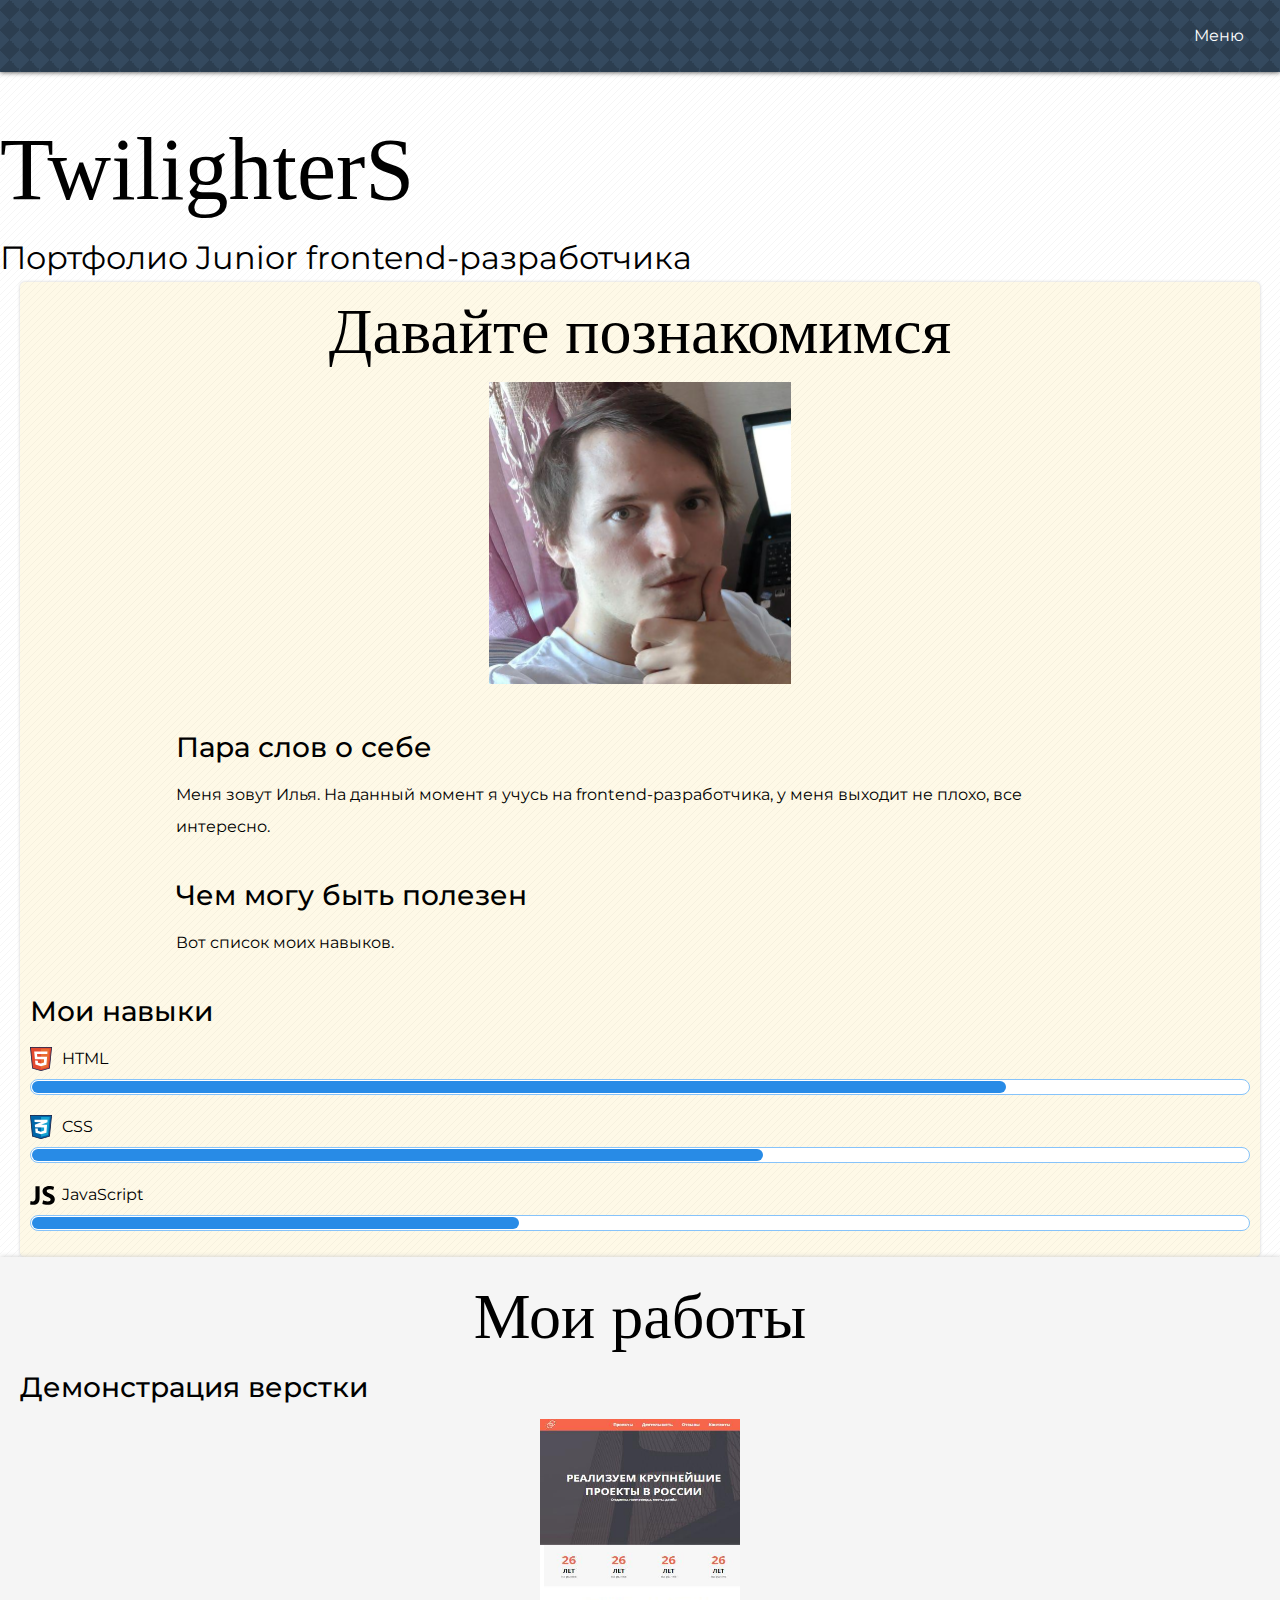
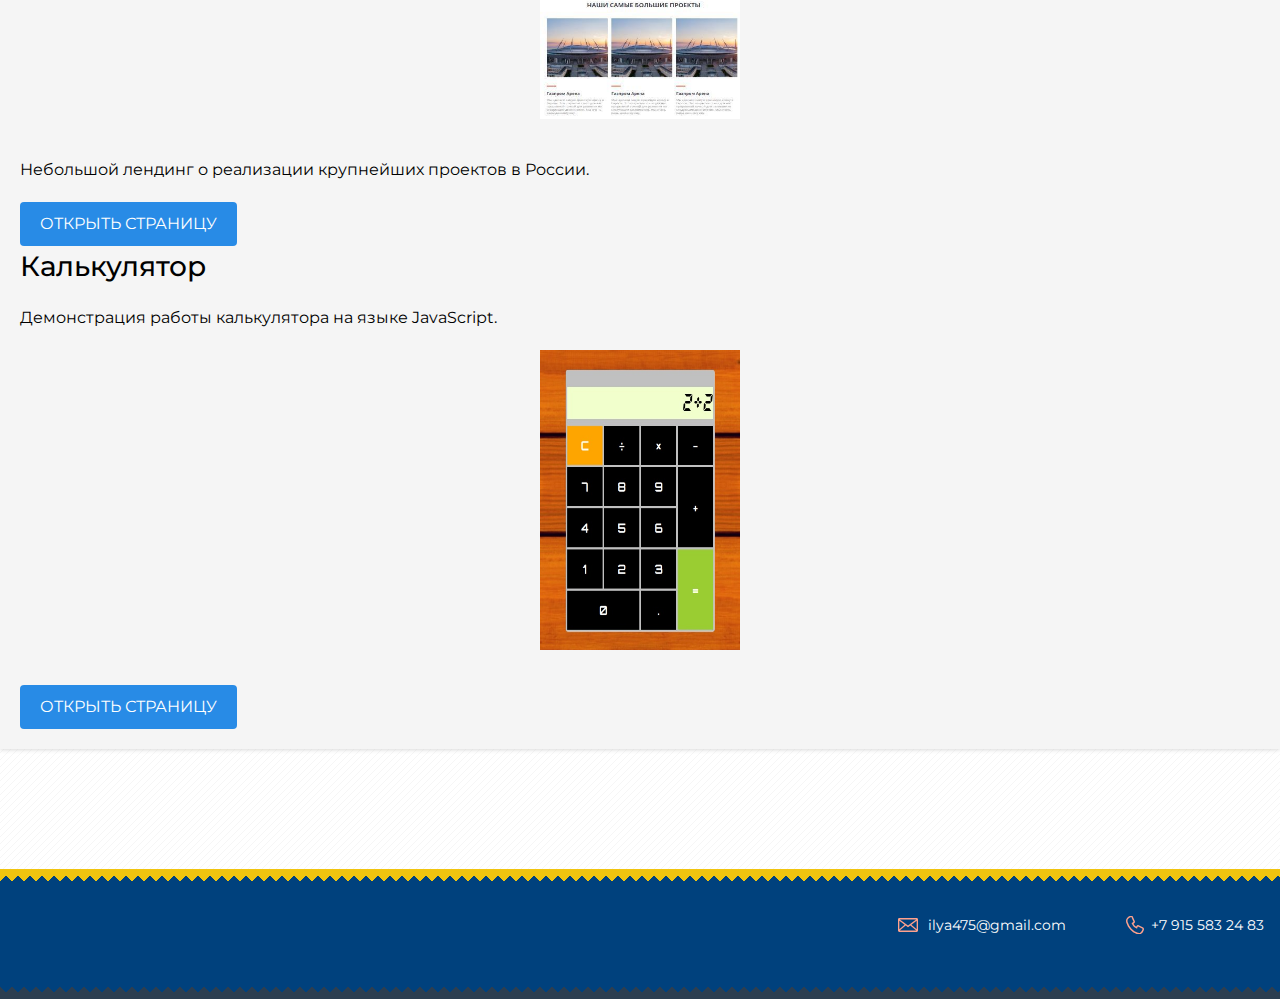
<file: index.html>
<!DOCTYPE html>
<html lang="ru">
  <head>
    <meta charset="UTF-8">
    <link href="https://fonts.googleapis.com/css?family=Montserrat:400,500,700|Old+Standard+TT&display=swap&subset=cyrillic" rel="stylesheet">
    <link rel="stylesheet" href="style.css">
    <title>Портфолио Junior frontend-разработчика</title>
  </head>

  <body>
    <header class="page-header">
      <div class="container">
        Меню
      </div>
    </header>

<main>
    <section class="hero-image">
      <h1 class="heading">TwilighterS</h1>
      <p>Портфолио Junior frontend-разработчика</p>
    </section>

    <section class="about-me">
      <div class="container">
        <h2 class="subheading">Давайте познакомимся</h2>
        <figure class="user-image">
          <img src="files/user.jpg" width="302" height="302" alt="Фотография frontend-разработчика">
        </figure>
        <div>
          <h3>Пара слов о себе</h3>
          <p>Меня зовут Илья. На данный момент я учусь на frontend-разработчика, у меня выходит не плохо, все интересно.</p>
        </div>
        <div>
          <h3>Чем могу быть полезен</h3>
          <p>Вот список моих навыков.</p>
        </div>
      </div>

      <div class="skills">
        <h3>Мои навыки</h3>
        <dl class="skills-list">
          <dt class="skill-html">HTML</dt>
          <dd class="level"><div style="width: 80%;">80%</div></dd>
          <dt class="skill-css">CSS</dt>
          <dd class="level"><div style="width: 60%;">60%</div></dd>
          <dt class="skill-js">JavaScript</dt>
          <dd class="level"><div style="width: 40%;">40%</div></dd>
        </dl>
      </div>
    </section>

    <section class="portfolio">
      <h2 class="subheading">Мои работы</h2>

      <h3>Демонстрация верстки</h3>
      <figure class="project-image">
        <img src="files/project1.jpg" width="200" height="300" alt="Пример верстки">
      </figure>
      <p>Небольшой лендинг о реализации крупнейших проектов в России.</p>
      <a class="button" href="source/project1/index.html">Открыть страницу</a>
      <h3>Калькулятор</h3>

      <p>Демонстрация работы калькулятора на языке JavaScript.</p>
      <figure class="project-image">
        <img src="files/project2.jpg" width="200" height="300" alt="Калькулятор">
      </figure>
      <a class="button" href="source/project2/index.html">Открыть страницу</a>
    </section>
</main>
    <footer class="page-footer">
      <div class="container">
        <a class="footer-email" href="mailto:ilya475@gmail.com">ilya475@gmail.com</a>
        <a class="footer-phone" href="tel:+79155832483">+7 915 583 24 83</a>
      </div>
    </footer>
  </body>
</html>
</file>
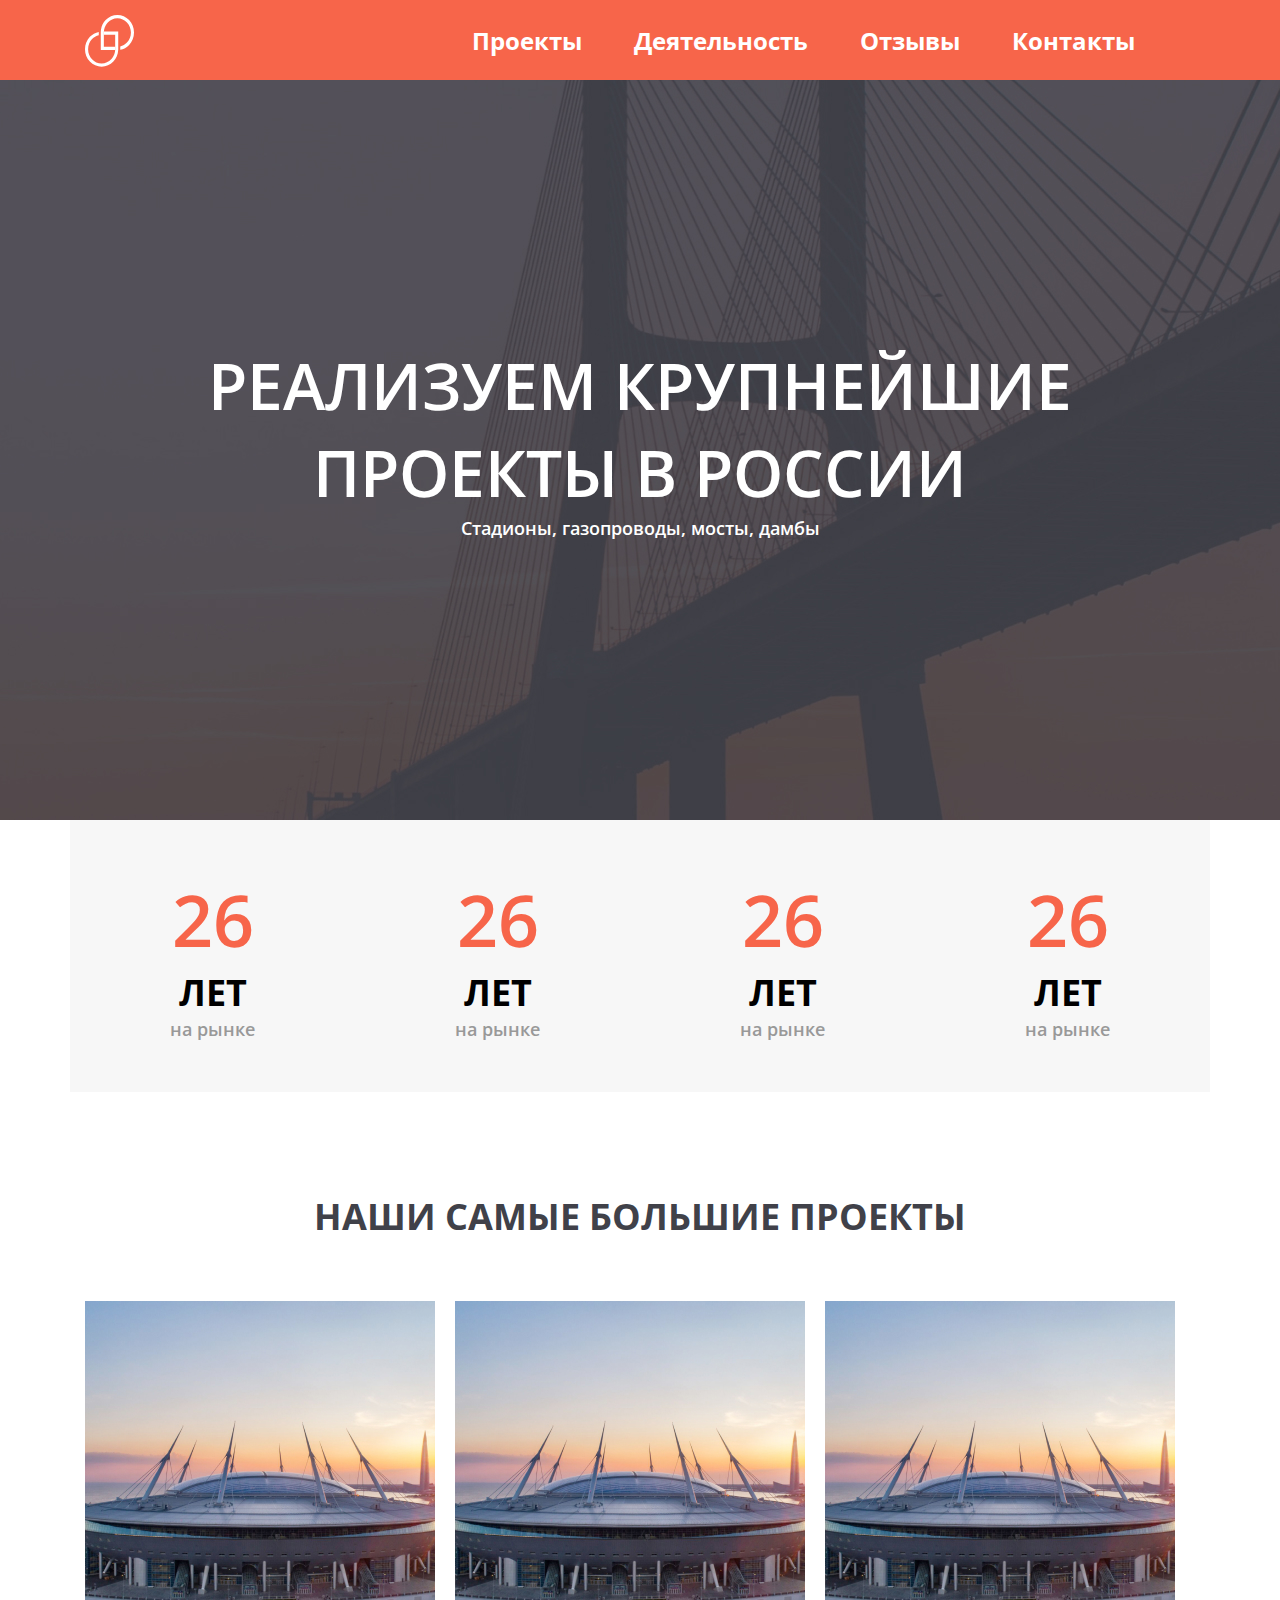
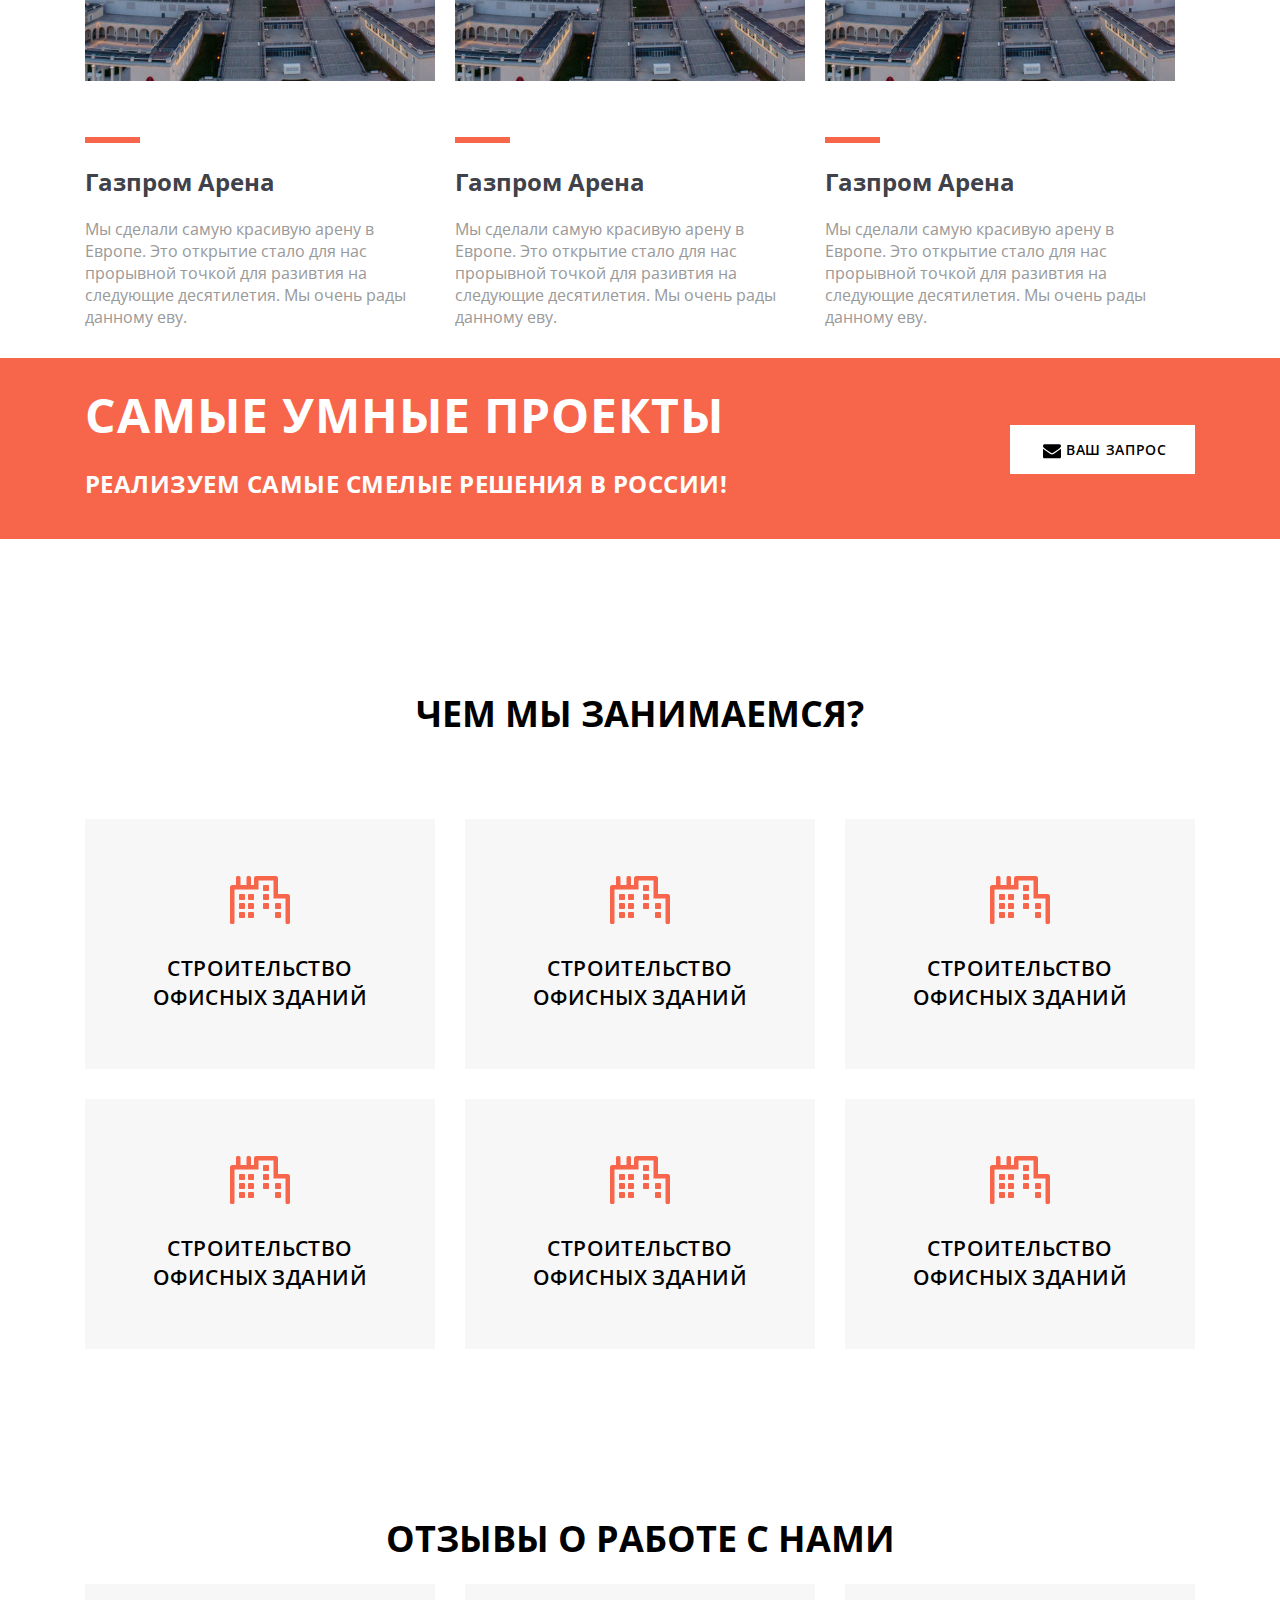
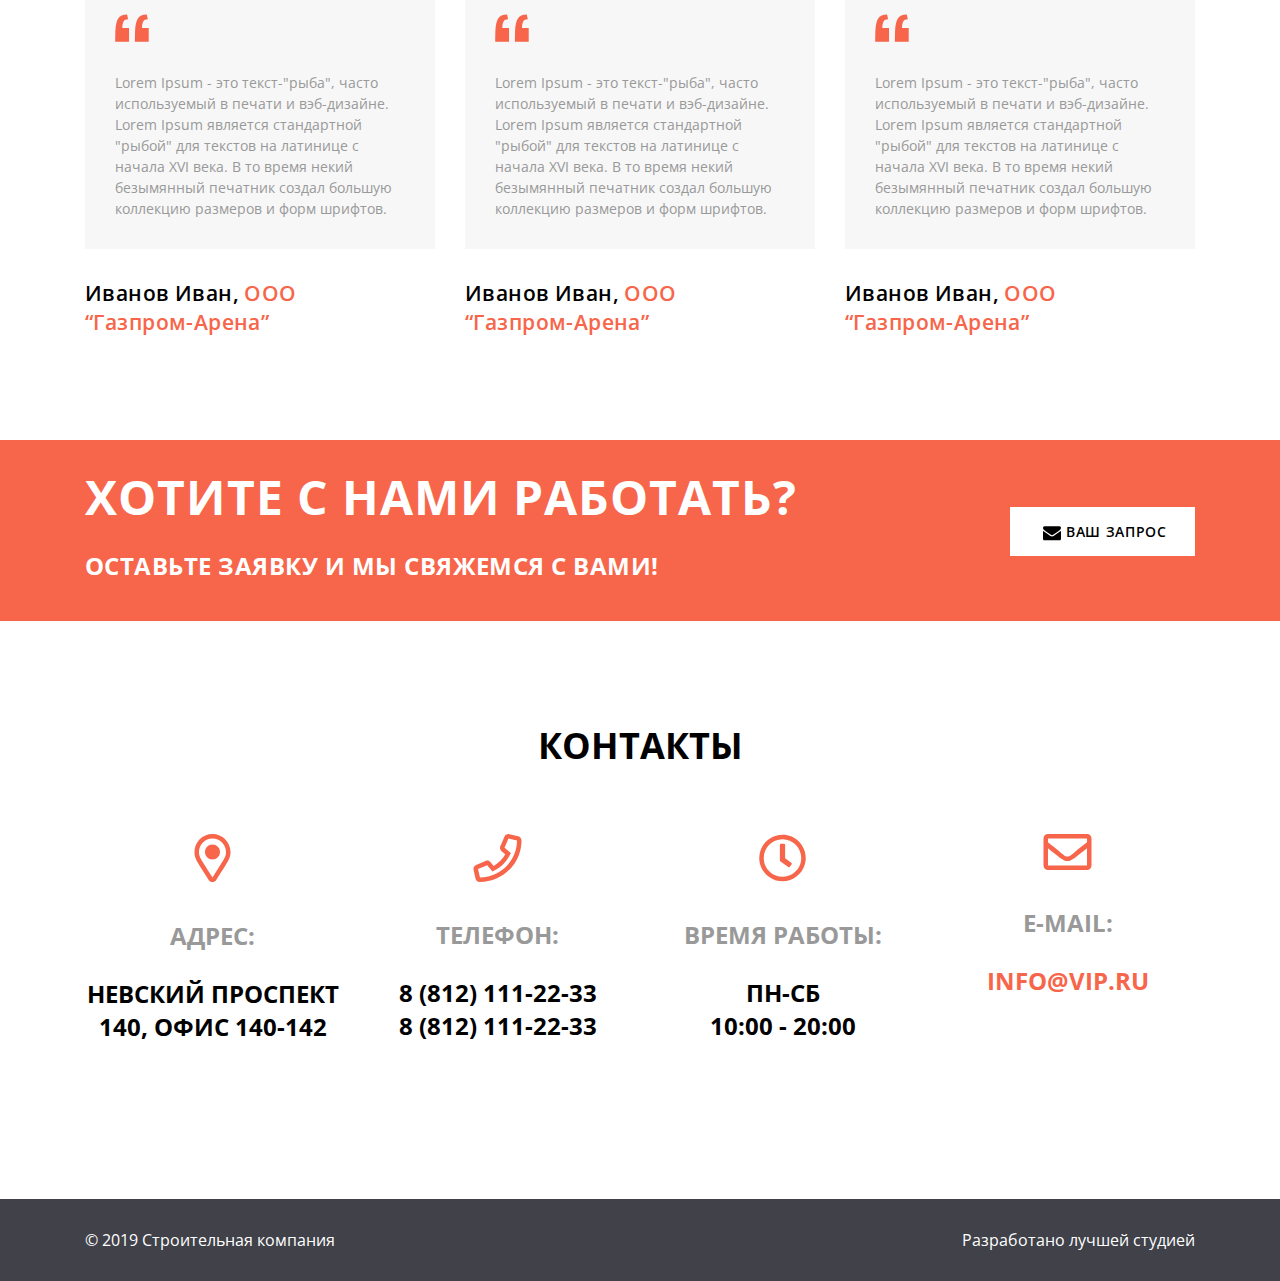
<file: source/project1/index.html>
<!DOCTYPE html>
<html lang="ru">
<head>
		<meta charset="utf-8">
	<meta name="viewport" content="width=device-width, initial-scale=1, shrink-to-fit=no">

    <link rel="stylesheet" href="css/bootstrap.min.css">
    <link rel="stylesheet" href="css/main.css">

    <title>Lesson 1.</title>
</head>
<body>
    
    <header>
        <div class="container">
            <div class="row">
                <div class="col-6">
                    <div class="logo">
                        <svg width="49" height="53" viewBox="0 0 49 53" fill="none" xmlns="http://www.w3.org/2000/svg">
                            <path d="M44.1368 6.07016C40.9823 2.761 36.8289 0.925659 32.3863 0.925659C27.9437 0.925659 23.7902 2.761 20.6357 6.07016C18.191 8.65632 16.5874 11.9377 16.0091 15.4693C15.9565 15.8308 15.904 16.1923 15.8777 16.5538C15.8514 16.9153 15.8251 17.2768 15.7988 17.6383C15.7725 17.9164 15.7725 18.2223 15.7725 18.5004V20.8919V21.9764V23.0609V36.1029H28.1014H29.1266H30.1518C30.1781 35.797 30.1781 35.519 30.1781 35.2131V32.8494H29.1529H18.8482V23.0331V20.8919V18.5282C18.8482 18.2223 18.8482 17.9442 18.8745 17.6383C18.9007 17.2768 18.927 16.9153 18.9796 16.5538C19.0322 16.1923 19.0848 15.8308 19.1636 15.4693C19.7157 12.7441 21.03 10.297 22.8176 8.37823C25.2623 5.79208 28.6534 4.17921 32.3863 4.17921C39.8519 4.17921 45.9244 10.6029 45.9244 18.5004C45.9244 22.4491 44.3997 26.0364 41.9549 28.6225C40.1411 30.5413 37.8278 31.9039 35.2516 32.4879V32.7938V35.1853C35.2516 35.4077 35.2516 35.6024 35.2516 35.8248C38.5901 35.2131 41.6921 33.5168 44.1368 30.9306C47.265 27.6215 49 23.2 49 18.5004C49 13.8008 47.265 9.37933 44.1368 6.07016Z" fill="white"/>
                            <path d="M18.8482 20.864H19.8734H20.8986H30.1781V30.6803V31.7648V32.8493V35.213C30.1781 35.5189 30.1781 35.797 30.1518 36.1029C30.1255 36.4644 30.0993 36.8259 30.0467 37.1874C29.9941 37.5489 29.9415 37.9104 29.8627 38.2719C29.3106 40.9971 27.9963 43.4442 26.2087 45.363C23.764 47.9492 20.3729 49.562 16.64 49.562C9.17436 49.562 3.10193 43.1383 3.10193 35.2408C3.10193 31.292 4.62661 27.7048 7.07135 25.1186C8.8852 23.1999 11.1985 21.8373 13.7747 21.2533V18.5559C13.7747 18.3334 13.7747 18.1388 13.7747 17.9163C10.4362 18.5281 7.33423 20.2244 4.88949 22.8105C1.73498 26.0641 0 30.4856 0 35.1852C0 39.8848 1.73498 44.2785 4.8632 47.6154C7.99142 50.9246 12.1711 52.76 16.6137 52.76C21.0563 52.76 25.2098 50.9246 28.3643 47.6154C31.3085 44.5009 33.0172 40.4131 33.2012 36.0472C33.2012 35.9082 33.2012 35.7692 33.2275 35.6301C33.2275 35.5467 33.2275 35.4911 33.2275 35.4077C33.2275 35.3242 33.2275 35.2686 33.2275 35.1852V32.7937V17.6104H20.8986H19.8734H18.8482C18.8219 17.9163 18.8219 18.1944 18.8219 18.5003L18.8482 20.864Z" fill="white"/>
                            </svg>
                            
                    </div>
                </div>
                <div class="col-6">
                    <div class="menu">
                        <ul>
                            <li><a href="#">Проекты</a></li>
                            <li><a href="#">Деятельность</a></li>
                            <li><a href="#">Отзывы</a></li>
                            <li><a href="#">Контакты</a></li>
                        </ul>
                    </div>
                </div>
            </div>
        </div>
    </header>
    <div class="slider">
        <div class="slider-ttl">
            РЕАЛИЗУЕМ КРУПНЕЙШИЕ<br>ПРОЕКТЫ В РОССИИ
            <div class="slider-description">Стадионы, газопроводы, мосты, дамбы</div>
        </div>
    </div>
    <div class="container numbers">
        <div class="row">
            <div class="col-12 col-sm-6 col-md-6 col-lg-3 col-xl-3">
                <div class="number-block">
                    <div class="number">26</div>
                    <div class="number-ttl">лет</div>
                    <div class="number-description">на рынке</div>
                </div>
            </div>
            <div class="col-12 col-sm-6 col-md-6 col-lg-3 col-xl-3">
                <div class="number-block">
                    <div class="number">26</div>
                    <div class="number-ttl">лет</div>
                    <div class="number-description">на рынке</div>
                </div>
            </div>
            <div class="col-12 col-sm-6 col-md-6 col-lg-3 col-xl-3">
                <div class="number-block">
                    <div class="number">26</div>
                    <div class="number-ttl">лет</div>
                    <div class="number-description">на рынке</div>
                </div>
            </div>
            <div class="col-12 col-sm-6 col-md-6 col-lg-3 col-xl-3">
                <div class="number-block">
                    <div class="number">26</div>
                    <div class="number-ttl">лет</div>
                    <div class="number-description">на рынке</div>
                </div>
            </div>
        </div>
    </div>

    <div class="container project">
        <div class="project-block-ttl">НАШИ САМЫЕ БОЛЬШИЕ ПРОЕКТЫ</div>
        <div class="row no-gutters justify-content-between">
            <div class="col-sm">
                <div class="project-block">
                    <div class="project-img"><img src ="img/stadium.jpg" alt="stadium"></div>
                    <div class="project-rectangle"><svg width="55" height="6" viewBox="0 0 55 6" fill="none" xmlns="http://www.w3.org/2000/svg">
                        <rect width="55" height="6" fill="#F7654A"/></svg></div>
                    <div class="project-ttl">Газпром Арена</div>
                    <div class="project-description">Мы сделали самую красивую арену в Европе. Это открытие стало для нас прорывной точкой для разивтия на следующие десятилетия. Мы очень рады данному еву.</div>
                </div>
            </div>
            <div class="col-sm">
                <div class="project-block">
                    <div class="project-img"><img src ="img/stadium.jpg" alt="stadium"></div>
                    <div class="project-rectangle"><svg width="55" height="6" viewBox="0 0 55 6" fill="none" xmlns="http://www.w3.org/2000/svg">
                        <rect width="55" height="6" fill="#F7654A"/></svg></div>
                    <div class="project-ttl">Газпром Арена</div>
                    <div class="project-description">Мы сделали самую красивую арену в Европе. Это открытие стало для нас прорывной точкой для разивтия на следующие десятилетия. Мы очень рады данному еву.</div>
                </div>
            </div>
            <div class="col-sm">
                <div class="project-block">
                    <div class="project-img"><img src ="img/stadium.jpg" alt="stadium"></div>
                    <div class="project-rectangle"><svg width="55" height="6" viewBox="0 0 55 6" fill="none" xmlns="http://www.w3.org/2000/svg">
                        <rect width="55" height="6" fill="#F7654A"/></svg></div>
                    <div class="project-ttl">Газпром Арена</div>
                    <div class="project-description">Мы сделали самую красивую арену в Европе. Это открытие стало для нас прорывной точкой для разивтия на следующие десятилетия. Мы очень рады данному еву.</div>
                </div>
            </div>
        </div>
    </div>

    <div class="request">
        <div class="container">
            <div class="row no-gutters justify-content-between">
                <div class="col-19">
                    <div class="request-ttl">САМЫЕ УМНЫЕ ПРОЕКТЫ</div>
                    <div class="request-description">РЕАЛИЗУЕМ САМЫЕ СМЕЛЫЕ РЕШЕНИЯ В РОССИИ!</div>
                </div>
                <div class="col-lg-2 col-12">
                    <div class="request-btn"> 
                        <div class="mail-pic"><svg width="18" height="15" viewBox="0 0 18 15" fill="none" xmlns="http://www.w3.org/2000/svg">
                            <path d="M18 4.70312C17.6987 5.0346 17.3571 5.32589 16.9955 5.57701C15.3181 6.71205 13.6306 7.85714 11.9933 9.04241C11.1496 9.66518 10.1049 10.4286 9.01005 10.4286H9H8.98996C7.89509 10.4286 6.85045 9.66518 6.0067 9.04241C4.36942 7.8471 2.68192 6.71205 1.01451 5.57701C0.642857 5.32589 0.301339 5.0346 0 4.70312V12.6786C0 13.5625 0.723214 14.2857 1.60714 14.2857H16.3929C17.2768 14.2857 18 13.5625 18 12.6786V4.70312ZM18 1.75C18 0.866071 17.2667 0.142857 16.3929 0.142857H1.60714C0.532366 0.142857 0 0.986607 0 1.97098C0 2.88504 1.01451 4.02009 1.72768 4.50223C3.2846 5.58705 4.86161 6.67187 6.41853 7.76674C7.07143 8.21875 8.17634 9.14286 8.98996 9.14286H9H9.01005C9.82366 9.14286 10.9286 8.21875 11.5815 7.76674C13.1384 6.67187 14.7154 5.58705 16.2824 4.50223C17.1663 3.88951 18 2.875 18 1.75Z" fill="black"/>
                            </svg> ВАШ ЗАПРОС
                            </div>
                    </div> 
                </div>
            </div>
        </div>
    </div>

    <div class="container project">
        <div class="services-ttl">ЧЕМ МЫ ЗАНИМАЕМСЯ?</div>
        <div class="row">
            <col-4>
                <div class="services-block">
                    <div class="zavod-pict"><svg width="60" height="48" viewBox="0 0 60 48" fill="none" xmlns="http://www.w3.org/2000/svg">
                        <path d="M22.875 36H19.125C18.4688 36 18 36.5625 18 37.125V40.875C18 41.5312 18.4688 42 19.125 42H22.875C23.4375 42 24 41.5312 24 40.875V37.125C24 36.5625 23.4375 36 22.875 36ZM22.875 18H19.125C18.4688 18 18 18.5625 18 19.125V22.875C18 23.5312 18.4688 24 19.125 24H22.875C23.4375 24 24 23.5312 24 22.875V19.125C24 18.5625 23.4375 18 22.875 18ZM13.875 18H10.125C9.46875 18 9 18.5625 9 19.125V22.875C9 23.5312 9.46875 24 10.125 24H13.875C14.4375 24 15 23.5312 15 22.875V19.125C15 18.5625 14.4375 18 13.875 18ZM13.875 36H10.125C9.46875 36 9 36.5625 9 37.125V40.875C9 41.5312 9.46875 42 10.125 42H13.875C14.4375 42 15 41.5312 15 40.875V37.125C15 36.5625 14.4375 36 13.875 36ZM13.875 27H10.125C9.46875 27 9 27.5625 9 28.125V31.875C9 32.5312 9.46875 33 10.125 33H13.875C14.4375 33 15 32.5312 15 31.875V28.125C15 27.5625 14.4375 27 13.875 27ZM22.875 27H19.125C18.4688 27 18 27.5625 18 28.125V31.875C18 32.5312 18.4688 33 19.125 33H22.875C23.4375 33 24 32.5312 24 31.875V28.125C24 27.5625 23.4375 27 22.875 27ZM49.875 36H46.125C45.4688 36 45 36.5625 45 37.125V40.875C45 41.5312 45.4688 42 46.125 42H49.875C50.4375 42 51 41.5312 51 40.875V37.125C51 36.5625 50.4375 36 49.875 36ZM49.875 27H46.125C45.4688 27 45 27.5625 45 28.125V31.875C45 32.5312 45.4688 33 46.125 33H49.875C50.4375 33 51 32.5312 51 31.875V28.125C51 27.5625 50.4375 27 49.875 27ZM57.75 18H48V2.25C48 1.03125 46.9688 0 45.75 0H26.25C24.9375 0 24 1.03125 24 2.25V9H21V1.5C21 0.75 20.25 0 19.5 0H18C17.1562 0 16.5 0.75 16.5 1.5V9H10.5V1.5C10.5 0.75 9.75 0 9 0H7.5C6.65625 0 6 0.75 6 1.5V9H2.25C0.9375 9 0 10.0312 0 11.25V46.5C0 47.3438 0.65625 48 1.5 48H3C3.75 48 4.5 47.3438 4.5 46.5V13.5H28.5V4.5H43.5V22.5H55.5V46.5C55.5 47.3438 56.1562 48 57 48H58.5C59.25 48 60 47.3438 60 46.5V20.25C60 19.0312 58.9688 18 57.75 18ZM37.875 9H34.125C33.4688 9 33 9.5625 33 10.125V13.875C33 14.5312 33.4688 15 34.125 15H37.875C38.4375 15 39 14.5312 39 13.875V10.125C39 9.5625 38.4375 9 37.875 9ZM37.875 27H34.125C33.4688 27 33 27.5625 33 28.125V31.875C33 32.5312 33.4688 33 34.125 33H37.875C38.4375 33 39 32.5312 39 31.875V28.125C39 27.5625 38.4375 27 37.875 27ZM37.875 18H34.125C33.4688 18 33 18.5625 33 19.125V22.875C33 23.5312 33.4688 24 34.125 24H37.875C38.4375 24 39 23.5312 39 22.875V19.125C39 18.5625 38.4375 18 37.875 18Z" fill="#F7654A"/>
                        </svg>
                    </div>
                    <div class="services-description">СТРОИТЕЛЬСТВО<br>ОФИСНЫХ ЗДАНИЙ</div>
                </div>
            </col-4>
            <col-4>
                <div class="services-block">
                    <div class="zavod-pict"><svg width="60" height="48" viewBox="0 0 60 48" fill="none" xmlns="http://www.w3.org/2000/svg">
                        <path d="M22.875 36H19.125C18.4688 36 18 36.5625 18 37.125V40.875C18 41.5312 18.4688 42 19.125 42H22.875C23.4375 42 24 41.5312 24 40.875V37.125C24 36.5625 23.4375 36 22.875 36ZM22.875 18H19.125C18.4688 18 18 18.5625 18 19.125V22.875C18 23.5312 18.4688 24 19.125 24H22.875C23.4375 24 24 23.5312 24 22.875V19.125C24 18.5625 23.4375 18 22.875 18ZM13.875 18H10.125C9.46875 18 9 18.5625 9 19.125V22.875C9 23.5312 9.46875 24 10.125 24H13.875C14.4375 24 15 23.5312 15 22.875V19.125C15 18.5625 14.4375 18 13.875 18ZM13.875 36H10.125C9.46875 36 9 36.5625 9 37.125V40.875C9 41.5312 9.46875 42 10.125 42H13.875C14.4375 42 15 41.5312 15 40.875V37.125C15 36.5625 14.4375 36 13.875 36ZM13.875 27H10.125C9.46875 27 9 27.5625 9 28.125V31.875C9 32.5312 9.46875 33 10.125 33H13.875C14.4375 33 15 32.5312 15 31.875V28.125C15 27.5625 14.4375 27 13.875 27ZM22.875 27H19.125C18.4688 27 18 27.5625 18 28.125V31.875C18 32.5312 18.4688 33 19.125 33H22.875C23.4375 33 24 32.5312 24 31.875V28.125C24 27.5625 23.4375 27 22.875 27ZM49.875 36H46.125C45.4688 36 45 36.5625 45 37.125V40.875C45 41.5312 45.4688 42 46.125 42H49.875C50.4375 42 51 41.5312 51 40.875V37.125C51 36.5625 50.4375 36 49.875 36ZM49.875 27H46.125C45.4688 27 45 27.5625 45 28.125V31.875C45 32.5312 45.4688 33 46.125 33H49.875C50.4375 33 51 32.5312 51 31.875V28.125C51 27.5625 50.4375 27 49.875 27ZM57.75 18H48V2.25C48 1.03125 46.9688 0 45.75 0H26.25C24.9375 0 24 1.03125 24 2.25V9H21V1.5C21 0.75 20.25 0 19.5 0H18C17.1562 0 16.5 0.75 16.5 1.5V9H10.5V1.5C10.5 0.75 9.75 0 9 0H7.5C6.65625 0 6 0.75 6 1.5V9H2.25C0.9375 9 0 10.0312 0 11.25V46.5C0 47.3438 0.65625 48 1.5 48H3C3.75 48 4.5 47.3438 4.5 46.5V13.5H28.5V4.5H43.5V22.5H55.5V46.5C55.5 47.3438 56.1562 48 57 48H58.5C59.25 48 60 47.3438 60 46.5V20.25C60 19.0312 58.9688 18 57.75 18ZM37.875 9H34.125C33.4688 9 33 9.5625 33 10.125V13.875C33 14.5312 33.4688 15 34.125 15H37.875C38.4375 15 39 14.5312 39 13.875V10.125C39 9.5625 38.4375 9 37.875 9ZM37.875 27H34.125C33.4688 27 33 27.5625 33 28.125V31.875C33 32.5312 33.4688 33 34.125 33H37.875C38.4375 33 39 32.5312 39 31.875V28.125C39 27.5625 38.4375 27 37.875 27ZM37.875 18H34.125C33.4688 18 33 18.5625 33 19.125V22.875C33 23.5312 33.4688 24 34.125 24H37.875C38.4375 24 39 23.5312 39 22.875V19.125C39 18.5625 38.4375 18 37.875 18Z" fill="#F7654A"/>
                        </svg>
                    </div>
                    <div class="services-description">СТРОИТЕЛЬСТВО<br>ОФИСНЫХ ЗДАНИЙ</div>
                </div>
            </col-4>
            <col-4>
                <div class="services-block">
                    <div class="zavod-pict"><svg width="60" height="48" viewBox="0 0 60 48" fill="none" xmlns="http://www.w3.org/2000/svg">
                        <path d="M22.875 36H19.125C18.4688 36 18 36.5625 18 37.125V40.875C18 41.5312 18.4688 42 19.125 42H22.875C23.4375 42 24 41.5312 24 40.875V37.125C24 36.5625 23.4375 36 22.875 36ZM22.875 18H19.125C18.4688 18 18 18.5625 18 19.125V22.875C18 23.5312 18.4688 24 19.125 24H22.875C23.4375 24 24 23.5312 24 22.875V19.125C24 18.5625 23.4375 18 22.875 18ZM13.875 18H10.125C9.46875 18 9 18.5625 9 19.125V22.875C9 23.5312 9.46875 24 10.125 24H13.875C14.4375 24 15 23.5312 15 22.875V19.125C15 18.5625 14.4375 18 13.875 18ZM13.875 36H10.125C9.46875 36 9 36.5625 9 37.125V40.875C9 41.5312 9.46875 42 10.125 42H13.875C14.4375 42 15 41.5312 15 40.875V37.125C15 36.5625 14.4375 36 13.875 36ZM13.875 27H10.125C9.46875 27 9 27.5625 9 28.125V31.875C9 32.5312 9.46875 33 10.125 33H13.875C14.4375 33 15 32.5312 15 31.875V28.125C15 27.5625 14.4375 27 13.875 27ZM22.875 27H19.125C18.4688 27 18 27.5625 18 28.125V31.875C18 32.5312 18.4688 33 19.125 33H22.875C23.4375 33 24 32.5312 24 31.875V28.125C24 27.5625 23.4375 27 22.875 27ZM49.875 36H46.125C45.4688 36 45 36.5625 45 37.125V40.875C45 41.5312 45.4688 42 46.125 42H49.875C50.4375 42 51 41.5312 51 40.875V37.125C51 36.5625 50.4375 36 49.875 36ZM49.875 27H46.125C45.4688 27 45 27.5625 45 28.125V31.875C45 32.5312 45.4688 33 46.125 33H49.875C50.4375 33 51 32.5312 51 31.875V28.125C51 27.5625 50.4375 27 49.875 27ZM57.75 18H48V2.25C48 1.03125 46.9688 0 45.75 0H26.25C24.9375 0 24 1.03125 24 2.25V9H21V1.5C21 0.75 20.25 0 19.5 0H18C17.1562 0 16.5 0.75 16.5 1.5V9H10.5V1.5C10.5 0.75 9.75 0 9 0H7.5C6.65625 0 6 0.75 6 1.5V9H2.25C0.9375 9 0 10.0312 0 11.25V46.5C0 47.3438 0.65625 48 1.5 48H3C3.75 48 4.5 47.3438 4.5 46.5V13.5H28.5V4.5H43.5V22.5H55.5V46.5C55.5 47.3438 56.1562 48 57 48H58.5C59.25 48 60 47.3438 60 46.5V20.25C60 19.0312 58.9688 18 57.75 18ZM37.875 9H34.125C33.4688 9 33 9.5625 33 10.125V13.875C33 14.5312 33.4688 15 34.125 15H37.875C38.4375 15 39 14.5312 39 13.875V10.125C39 9.5625 38.4375 9 37.875 9ZM37.875 27H34.125C33.4688 27 33 27.5625 33 28.125V31.875C33 32.5312 33.4688 33 34.125 33H37.875C38.4375 33 39 32.5312 39 31.875V28.125C39 27.5625 38.4375 27 37.875 27ZM37.875 18H34.125C33.4688 18 33 18.5625 33 19.125V22.875C33 23.5312 33.4688 24 34.125 24H37.875C38.4375 24 39 23.5312 39 22.875V19.125C39 18.5625 38.4375 18 37.875 18Z" fill="#F7654A"/>
                        </svg>
                    </div>
                    <div class="services-description">СТРОИТЕЛЬСТВО<br>ОФИСНЫХ ЗДАНИЙ</div>
                </div>
            </col-4>
            <col-4>
                <div class="services-block">
                    <div class="zavod-pict"><svg width="60" height="48" viewBox="0 0 60 48" fill="none" xmlns="http://www.w3.org/2000/svg">
                        <path d="M22.875 36H19.125C18.4688 36 18 36.5625 18 37.125V40.875C18 41.5312 18.4688 42 19.125 42H22.875C23.4375 42 24 41.5312 24 40.875V37.125C24 36.5625 23.4375 36 22.875 36ZM22.875 18H19.125C18.4688 18 18 18.5625 18 19.125V22.875C18 23.5312 18.4688 24 19.125 24H22.875C23.4375 24 24 23.5312 24 22.875V19.125C24 18.5625 23.4375 18 22.875 18ZM13.875 18H10.125C9.46875 18 9 18.5625 9 19.125V22.875C9 23.5312 9.46875 24 10.125 24H13.875C14.4375 24 15 23.5312 15 22.875V19.125C15 18.5625 14.4375 18 13.875 18ZM13.875 36H10.125C9.46875 36 9 36.5625 9 37.125V40.875C9 41.5312 9.46875 42 10.125 42H13.875C14.4375 42 15 41.5312 15 40.875V37.125C15 36.5625 14.4375 36 13.875 36ZM13.875 27H10.125C9.46875 27 9 27.5625 9 28.125V31.875C9 32.5312 9.46875 33 10.125 33H13.875C14.4375 33 15 32.5312 15 31.875V28.125C15 27.5625 14.4375 27 13.875 27ZM22.875 27H19.125C18.4688 27 18 27.5625 18 28.125V31.875C18 32.5312 18.4688 33 19.125 33H22.875C23.4375 33 24 32.5312 24 31.875V28.125C24 27.5625 23.4375 27 22.875 27ZM49.875 36H46.125C45.4688 36 45 36.5625 45 37.125V40.875C45 41.5312 45.4688 42 46.125 42H49.875C50.4375 42 51 41.5312 51 40.875V37.125C51 36.5625 50.4375 36 49.875 36ZM49.875 27H46.125C45.4688 27 45 27.5625 45 28.125V31.875C45 32.5312 45.4688 33 46.125 33H49.875C50.4375 33 51 32.5312 51 31.875V28.125C51 27.5625 50.4375 27 49.875 27ZM57.75 18H48V2.25C48 1.03125 46.9688 0 45.75 0H26.25C24.9375 0 24 1.03125 24 2.25V9H21V1.5C21 0.75 20.25 0 19.5 0H18C17.1562 0 16.5 0.75 16.5 1.5V9H10.5V1.5C10.5 0.75 9.75 0 9 0H7.5C6.65625 0 6 0.75 6 1.5V9H2.25C0.9375 9 0 10.0312 0 11.25V46.5C0 47.3438 0.65625 48 1.5 48H3C3.75 48 4.5 47.3438 4.5 46.5V13.5H28.5V4.5H43.5V22.5H55.5V46.5C55.5 47.3438 56.1562 48 57 48H58.5C59.25 48 60 47.3438 60 46.5V20.25C60 19.0312 58.9688 18 57.75 18ZM37.875 9H34.125C33.4688 9 33 9.5625 33 10.125V13.875C33 14.5312 33.4688 15 34.125 15H37.875C38.4375 15 39 14.5312 39 13.875V10.125C39 9.5625 38.4375 9 37.875 9ZM37.875 27H34.125C33.4688 27 33 27.5625 33 28.125V31.875C33 32.5312 33.4688 33 34.125 33H37.875C38.4375 33 39 32.5312 39 31.875V28.125C39 27.5625 38.4375 27 37.875 27ZM37.875 18H34.125C33.4688 18 33 18.5625 33 19.125V22.875C33 23.5312 33.4688 24 34.125 24H37.875C38.4375 24 39 23.5312 39 22.875V19.125C39 18.5625 38.4375 18 37.875 18Z" fill="#F7654A"/>
                        </svg>
                    </div>
                    <div class="services-description">СТРОИТЕЛЬСТВО<br>ОФИСНЫХ ЗДАНИЙ</div>
                </div>
            </col-4>
            <col-4>
                <div class="services-block">
                    <div class="zavod-pict"><svg width="60" height="48" viewBox="0 0 60 48" fill="none" xmlns="http://www.w3.org/2000/svg">
                        <path d="M22.875 36H19.125C18.4688 36 18 36.5625 18 37.125V40.875C18 41.5312 18.4688 42 19.125 42H22.875C23.4375 42 24 41.5312 24 40.875V37.125C24 36.5625 23.4375 36 22.875 36ZM22.875 18H19.125C18.4688 18 18 18.5625 18 19.125V22.875C18 23.5312 18.4688 24 19.125 24H22.875C23.4375 24 24 23.5312 24 22.875V19.125C24 18.5625 23.4375 18 22.875 18ZM13.875 18H10.125C9.46875 18 9 18.5625 9 19.125V22.875C9 23.5312 9.46875 24 10.125 24H13.875C14.4375 24 15 23.5312 15 22.875V19.125C15 18.5625 14.4375 18 13.875 18ZM13.875 36H10.125C9.46875 36 9 36.5625 9 37.125V40.875C9 41.5312 9.46875 42 10.125 42H13.875C14.4375 42 15 41.5312 15 40.875V37.125C15 36.5625 14.4375 36 13.875 36ZM13.875 27H10.125C9.46875 27 9 27.5625 9 28.125V31.875C9 32.5312 9.46875 33 10.125 33H13.875C14.4375 33 15 32.5312 15 31.875V28.125C15 27.5625 14.4375 27 13.875 27ZM22.875 27H19.125C18.4688 27 18 27.5625 18 28.125V31.875C18 32.5312 18.4688 33 19.125 33H22.875C23.4375 33 24 32.5312 24 31.875V28.125C24 27.5625 23.4375 27 22.875 27ZM49.875 36H46.125C45.4688 36 45 36.5625 45 37.125V40.875C45 41.5312 45.4688 42 46.125 42H49.875C50.4375 42 51 41.5312 51 40.875V37.125C51 36.5625 50.4375 36 49.875 36ZM49.875 27H46.125C45.4688 27 45 27.5625 45 28.125V31.875C45 32.5312 45.4688 33 46.125 33H49.875C50.4375 33 51 32.5312 51 31.875V28.125C51 27.5625 50.4375 27 49.875 27ZM57.75 18H48V2.25C48 1.03125 46.9688 0 45.75 0H26.25C24.9375 0 24 1.03125 24 2.25V9H21V1.5C21 0.75 20.25 0 19.5 0H18C17.1562 0 16.5 0.75 16.5 1.5V9H10.5V1.5C10.5 0.75 9.75 0 9 0H7.5C6.65625 0 6 0.75 6 1.5V9H2.25C0.9375 9 0 10.0312 0 11.25V46.5C0 47.3438 0.65625 48 1.5 48H3C3.75 48 4.5 47.3438 4.5 46.5V13.5H28.5V4.5H43.5V22.5H55.5V46.5C55.5 47.3438 56.1562 48 57 48H58.5C59.25 48 60 47.3438 60 46.5V20.25C60 19.0312 58.9688 18 57.75 18ZM37.875 9H34.125C33.4688 9 33 9.5625 33 10.125V13.875C33 14.5312 33.4688 15 34.125 15H37.875C38.4375 15 39 14.5312 39 13.875V10.125C39 9.5625 38.4375 9 37.875 9ZM37.875 27H34.125C33.4688 27 33 27.5625 33 28.125V31.875C33 32.5312 33.4688 33 34.125 33H37.875C38.4375 33 39 32.5312 39 31.875V28.125C39 27.5625 38.4375 27 37.875 27ZM37.875 18H34.125C33.4688 18 33 18.5625 33 19.125V22.875C33 23.5312 33.4688 24 34.125 24H37.875C38.4375 24 39 23.5312 39 22.875V19.125C39 18.5625 38.4375 18 37.875 18Z" fill="#F7654A"/>
                        </svg>
                    </div>
                    <div class="services-description">СТРОИТЕЛЬСТВО<br>ОФИСНЫХ ЗДАНИЙ</div>
                </div>
            </col-4>
            <col-4>
                <div class="services-block">
                    <div class="zavod-pict"><svg width="60" height="48" viewBox="0 0 60 48" fill="none" xmlns="http://www.w3.org/2000/svg">
                        <path d="M22.875 36H19.125C18.4688 36 18 36.5625 18 37.125V40.875C18 41.5312 18.4688 42 19.125 42H22.875C23.4375 42 24 41.5312 24 40.875V37.125C24 36.5625 23.4375 36 22.875 36ZM22.875 18H19.125C18.4688 18 18 18.5625 18 19.125V22.875C18 23.5312 18.4688 24 19.125 24H22.875C23.4375 24 24 23.5312 24 22.875V19.125C24 18.5625 23.4375 18 22.875 18ZM13.875 18H10.125C9.46875 18 9 18.5625 9 19.125V22.875C9 23.5312 9.46875 24 10.125 24H13.875C14.4375 24 15 23.5312 15 22.875V19.125C15 18.5625 14.4375 18 13.875 18ZM13.875 36H10.125C9.46875 36 9 36.5625 9 37.125V40.875C9 41.5312 9.46875 42 10.125 42H13.875C14.4375 42 15 41.5312 15 40.875V37.125C15 36.5625 14.4375 36 13.875 36ZM13.875 27H10.125C9.46875 27 9 27.5625 9 28.125V31.875C9 32.5312 9.46875 33 10.125 33H13.875C14.4375 33 15 32.5312 15 31.875V28.125C15 27.5625 14.4375 27 13.875 27ZM22.875 27H19.125C18.4688 27 18 27.5625 18 28.125V31.875C18 32.5312 18.4688 33 19.125 33H22.875C23.4375 33 24 32.5312 24 31.875V28.125C24 27.5625 23.4375 27 22.875 27ZM49.875 36H46.125C45.4688 36 45 36.5625 45 37.125V40.875C45 41.5312 45.4688 42 46.125 42H49.875C50.4375 42 51 41.5312 51 40.875V37.125C51 36.5625 50.4375 36 49.875 36ZM49.875 27H46.125C45.4688 27 45 27.5625 45 28.125V31.875C45 32.5312 45.4688 33 46.125 33H49.875C50.4375 33 51 32.5312 51 31.875V28.125C51 27.5625 50.4375 27 49.875 27ZM57.75 18H48V2.25C48 1.03125 46.9688 0 45.75 0H26.25C24.9375 0 24 1.03125 24 2.25V9H21V1.5C21 0.75 20.25 0 19.5 0H18C17.1562 0 16.5 0.75 16.5 1.5V9H10.5V1.5C10.5 0.75 9.75 0 9 0H7.5C6.65625 0 6 0.75 6 1.5V9H2.25C0.9375 9 0 10.0312 0 11.25V46.5C0 47.3438 0.65625 48 1.5 48H3C3.75 48 4.5 47.3438 4.5 46.5V13.5H28.5V4.5H43.5V22.5H55.5V46.5C55.5 47.3438 56.1562 48 57 48H58.5C59.25 48 60 47.3438 60 46.5V20.25C60 19.0312 58.9688 18 57.75 18ZM37.875 9H34.125C33.4688 9 33 9.5625 33 10.125V13.875C33 14.5312 33.4688 15 34.125 15H37.875C38.4375 15 39 14.5312 39 13.875V10.125C39 9.5625 38.4375 9 37.875 9ZM37.875 27H34.125C33.4688 27 33 27.5625 33 28.125V31.875C33 32.5312 33.4688 33 34.125 33H37.875C38.4375 33 39 32.5312 39 31.875V28.125C39 27.5625 38.4375 27 37.875 27ZM37.875 18H34.125C33.4688 18 33 18.5625 33 19.125V22.875C33 23.5312 33.4688 24 34.125 24H37.875C38.4375 24 39 23.5312 39 22.875V19.125C39 18.5625 38.4375 18 37.875 18Z" fill="#F7654A"/>
                        </svg>
                    </div>
                    <div class="services-description">СТРОИТЕЛЬСТВО<br>ОФИСНЫХ ЗДАНИЙ</div>
                </div>
            </col-4>
        </div>
    </div>

    <div class="container">
        <div class="reviews-block-ttl">отзывы о работе с нами</div>
        <div class="row">
            <div class="col-12 col-sm-8 col-md-8 col-lg-4 col-xl-4">
                <div class="block-reviews">
                    <div class="quotes-pic">
                        <svg width="34" height="28" viewBox="0 0 34 28" fill="none" xmlns="http://www.w3.org/2000/svg">
                            <path d="M0.208 27.736C0.208 24.728 0.272 21.176 0.4 17.08C0.592 11.256 1.52 7.032 3.184 4.408C4.848 1.784 7.792 0.471998 12.016 0.471998L13.168 5.368C10.864 5.432 9.296 6.2 8.464 7.672C7.696 9.08 7.312 11.192 7.312 14.008H14.032V27.736H0.208ZM19.888 27.736C19.888 24.728 19.952 21.176 20.08 17.08C20.272 11.256 21.2 7.032 22.864 4.408C24.528 1.784 27.472 0.471998 31.696 0.471998L32.848 5.368C30.544 5.432 28.976 6.2 28.144 7.672C27.376 9.08 26.992 11.192 26.992 14.008H33.712V27.736H19.888Z" fill="#F7654A"/>
                            </svg>                            
                    </div>
                    <div class="review-description">Lorem Ipsum - это текст-"рыба", часто используемый в печати и вэб-дизайне. Lorem Ipsum является стандартной "рыбой" для текстов на латинице с начала XVI века. В то время некий безымянный печатник создал большую коллекцию размеров и форм шрифтов.</div>
                    <div class="review-author">Иванов Иван, <span class="org">ООО<br> “Газпром-Арена”</span></div>
                </div>
            </div>
            <div class="col-12 col-sm-8 col-md-8 col-lg-4 col-xl-4">
                <div class="block-reviews">
                    <div class="quotes-pic">
                        <svg width="34" height="28" viewBox="0 0 34 28" fill="none" xmlns="http://www.w3.org/2000/svg">
                            <path d="M0.208 27.736C0.208 24.728 0.272 21.176 0.4 17.08C0.592 11.256 1.52 7.032 3.184 4.408C4.848 1.784 7.792 0.471998 12.016 0.471998L13.168 5.368C10.864 5.432 9.296 6.2 8.464 7.672C7.696 9.08 7.312 11.192 7.312 14.008H14.032V27.736H0.208ZM19.888 27.736C19.888 24.728 19.952 21.176 20.08 17.08C20.272 11.256 21.2 7.032 22.864 4.408C24.528 1.784 27.472 0.471998 31.696 0.471998L32.848 5.368C30.544 5.432 28.976 6.2 28.144 7.672C27.376 9.08 26.992 11.192 26.992 14.008H33.712V27.736H19.888Z" fill="#F7654A"/>
                            </svg>                            
                    </div>
                    <div class="review-description">Lorem Ipsum - это текст-"рыба", часто используемый в печати и вэб-дизайне. Lorem Ipsum является стандартной "рыбой" для текстов на латинице с начала XVI века. В то время некий безымянный печатник создал большую коллекцию размеров и форм шрифтов.</div>
                    <div class="review-author">Иванов Иван, <span class="org">ООО<br> “Газпром-Арена”</span></div>
                </div>
            </div>
            <div class="col-12 col-sm-8 col-md-8 col-lg-4 col-xl-4">
                <div class="block-reviews">
                    <div class="quotes-pic">
                        <svg width="34" height="28" viewBox="0 0 34 28" fill="none" xmlns="http://www.w3.org/2000/svg">
                            <path d="M0.208 27.736C0.208 24.728 0.272 21.176 0.4 17.08C0.592 11.256 1.52 7.032 3.184 4.408C4.848 1.784 7.792 0.471998 12.016 0.471998L13.168 5.368C10.864 5.432 9.296 6.2 8.464 7.672C7.696 9.08 7.312 11.192 7.312 14.008H14.032V27.736H0.208ZM19.888 27.736C19.888 24.728 19.952 21.176 20.08 17.08C20.272 11.256 21.2 7.032 22.864 4.408C24.528 1.784 27.472 0.471998 31.696 0.471998L32.848 5.368C30.544 5.432 28.976 6.2 28.144 7.672C27.376 9.08 26.992 11.192 26.992 14.008H33.712V27.736H19.888Z" fill="#F7654A"/>
                            </svg>                            
                    </div>
                    <div class="review-description">Lorem Ipsum - это текст-"рыба", часто используемый в печати и вэб-дизайне. Lorem Ipsum является стандартной "рыбой" для текстов на латинице с начала XVI века. В то время некий безымянный печатник создал большую коллекцию размеров и форм шрифтов.</div>
                    <div class="review-author">Иванов Иван, <span class="org">ООО<br> “Газпром-Арена”</span></div>
                </div>
            </div>
        </div>
    </div>

    <div class="request">
        <div class="container">
            <div class="row no-gutters justify-content-between">
                <div class="col-19 ">
                    <div class="request-ttl">ХОТИТЕ С НАМИ РАБОТАТЬ?</div>
                    <div class="request-description">ОСТАВЬТЕ ЗАЯВКУ И МЫ СВЯЖЕМСЯ С ВАМИ!</div>
                </div>
                <div class="col-lg-2 col-12">
                    <div class="request-btn"> 
                        <div class="mail-pic"><svg width="18" height="15" viewBox="0 0 18 15" fill="none" xmlns="http://www.w3.org/2000/svg">
                            <path d="M18 4.70312C17.6987 5.0346 17.3571 5.32589 16.9955 5.57701C15.3181 6.71205 13.6306 7.85714 11.9933 9.04241C11.1496 9.66518 10.1049 10.4286 9.01005 10.4286H9H8.98996C7.89509 10.4286 6.85045 9.66518 6.0067 9.04241C4.36942 7.8471 2.68192 6.71205 1.01451 5.57701C0.642857 5.32589 0.301339 5.0346 0 4.70312V12.6786C0 13.5625 0.723214 14.2857 1.60714 14.2857H16.3929C17.2768 14.2857 18 13.5625 18 12.6786V4.70312ZM18 1.75C18 0.866071 17.2667 0.142857 16.3929 0.142857H1.60714C0.532366 0.142857 0 0.986607 0 1.97098C0 2.88504 1.01451 4.02009 1.72768 4.50223C3.2846 5.58705 4.86161 6.67187 6.41853 7.76674C7.07143 8.21875 8.17634 9.14286 8.98996 9.14286H9H9.01005C9.82366 9.14286 10.9286 8.21875 11.5815 7.76674C13.1384 6.67187 14.7154 5.58705 16.2824 4.50223C17.1663 3.88951 18 2.875 18 1.75Z" fill="black"/>
                            </svg> ВАШ ЗАПРОС
                            </div>
                    </div> 
                </div>
            </div>
        </div>
    </div>

    <div class="container">
        <div class="contacts-block-ttl">КОНТАКТЫ</div>
        <div class="row">
            <div class="col-12 col-sm-6 col-md-6 col-lg-3 col-xl-3">
                <div class="contacts-block">
                    <div class="symbol-pict"><svg width="37" height="49" viewBox="0 0 37 49" fill="none" xmlns="http://www.w3.org/2000/svg">
                        <path d="M18.5 0C8.46875 0 0.5 8.15625 0.5 18C0.5 24.75 2.65625 26.8125 14.6562 45.9375C16.4375 48.75 20.4688 48.75 22.25 45.9375C34.25 26.8125 36.5 24.75 36.5 18C36.5 8.0625 28.3438 0 18.5 0ZM18.5 43.5C6.5 24.375 5 23.1562 5 18C5 10.5938 11 4.5 18.5 4.5C25.9062 4.5 32 10.5938 32 18C32 23.1562 30.5 24.1875 18.5 43.5ZM11 18C11 22.2188 14.2812 25.5 18.5 25.5C22.625 25.5 26 22.2188 26 18C26 13.875 22.625 10.5 18.5 10.5C14.2812 10.5 11 13.875 11 18Z" fill="#F7654A"/>
                        </svg>
                        </div>
                    <div class="contacts-ttl">АДРЕС:</div>
                    <div class="contacts-description">НЕВСКИЙ ПРОСПЕКТ 140, ОФИС 140-142</div>
                </div>
            </div>
            <div class="col-12 col-sm-6 col-md-6 col-lg-3 col-xl-3">
                <div class="contacts-block">
                    <div class="symbol-pict"><svg width="49" height="48" viewBox="0 0 49 48" fill="none" xmlns="http://www.w3.org/2000/svg">
                        <path d="M45.125 2.15625L36.3125 0.1875C34.25 -0.28125 32.1875 0.75 31.4375 2.625L27.3125 12.1875C26.5625 13.875 27.0312 15.9375 28.5312 17.1562L32.2812 20.25C29.6562 25.125 25.5312 29.1562 20.6562 31.875L17.5625 28.125C16.3438 26.625 14.2812 26.1562 12.5938 26.9062L3.03125 30.9375C1.15625 31.7812 0.125 33.8438 0.59375 35.9062L2.5625 44.7188C3.03125 46.6875 4.8125 48 6.78125 48C29.75 48 48.5 29.4375 48.5 6.375C48.5 4.40625 47.0938 2.625 45.125 2.15625ZM6.96875 43.5L5 35.0625L14.1875 31.125L19.4375 37.5C28.7188 33.0938 33.5 28.3125 37.9062 19.0312L31.5312 13.7812L35.4688 4.59375L44 6.5625C43.9062 26.9062 27.3125 43.4062 6.96875 43.5Z" fill="#F7654A"/>
                        </svg>
                        </div>
                    <div class="contacts-ttl">ТЕЛЕФОН:</div>
                    <div class="contacts-description">8 (812) 111-22-33<br> 8 (812) 111-22-33</div>
                </div>
            </div>
            <div class="col-12 col-sm-6 col-md-6 col-lg-3 col-xl-3">
                <div class="contacts-block">
                    <div class="symbol-pict"><svg width="47" height="48" viewBox="0 0 47 48" fill="none" xmlns="http://www.w3.org/2000/svg">
                        <path d="M23.5 0.75C10.6562 0.75 0.25 11.1562 0.25 24C0.25 36.8438 10.6562 47.25 23.5 47.25C36.3438 47.25 46.75 36.8438 46.75 24C46.75 11.1562 36.3438 0.75 23.5 0.75ZM23.5 42.75C13.0938 42.75 4.75 34.4062 4.75 24C4.75 13.6875 13.0938 5.25 23.5 5.25C33.8125 5.25 42.25 13.6875 42.25 24C42.25 34.4062 33.8125 42.75 23.5 42.75ZM29.2188 33C29.7812 33.375 30.4375 33.2812 30.8125 32.7188L32.5938 30.375C32.9688 29.8125 32.875 29.1562 32.3125 28.7812L26.125 24.1875V10.875C26.125 10.3125 25.5625 9.75 25 9.75H22C21.3438 9.75 20.875 10.3125 20.875 10.875V26.3438C20.875 26.625 20.9688 27 21.25 27.1875L29.2188 33Z" fill="#F7654A"/>
                        </svg>
                        </div>
                    <div class="contacts-ttl">ВРЕМЯ РАБОТЫ:</div>
                    <div class="contacts-description">ПН-СБ<br> 10:00 - 20:00</div>
                </div>
            </div>
            <div class="col-12 col-sm-6 col-md-6 col-lg-3 col-xl-3">
                <div class="contacts-block">
                    <div class="symbol-pict"><svg width="49" height="36" viewBox="0 0 49 36" fill="none" xmlns="http://www.w3.org/2000/svg">
                        <path d="M44 0H5C2.46875 0 0.5 2.0625 0.5 4.5V31.5C0.5 34.0312 2.46875 36 5 36H44C46.4375 36 48.5 34.0312 48.5 31.5V4.5C48.5 2.0625 46.4375 0 44 0ZM44 4.5V8.34375C41.8438 10.125 38.4688 12.75 31.3438 18.375C29.75 19.5938 26.6562 22.5938 24.5 22.5C22.25 22.5938 19.1562 19.5938 17.5625 18.375C10.4375 12.75 7.0625 10.125 5 8.34375V4.5H44ZM5 31.5V14.1562C7.0625 15.8438 10.1562 18.2812 14.75 21.9375C16.8125 23.5312 20.4688 27.0938 24.5 27C28.4375 27.0938 32 23.5312 34.1562 21.9375C38.75 18.2812 41.8438 15.8438 44 14.1562V31.5H5Z" fill="#F7654A"/>
                        </svg>
                        </div>
                    <div class="contacts-ttl">E-MAIL:</div>
                    <div class="contacts-description"><span class="mail">INFO@VIP.RU</span></div>
                </div>
            </div>
        </div>
    </div>


    <div class="footer">
        <div class="container">
            <div class="row">
                <div class="col-6">
                    <div class="company-ttl">© 2019 Строительная компания</div> 
                </div>
                <div class="col-6">
                    <div class="dev-ttl">Разработано лучшей студией</div> 
                </div>
            </div>
        </div>
    </div>
    <script src="js/jquery-3.3.1.slim.min.js"></script>
    <script src="js/popper.min.js"></script>
    <script src="js/bootstrap.min.js"></script>
</body>
</html>
</file>
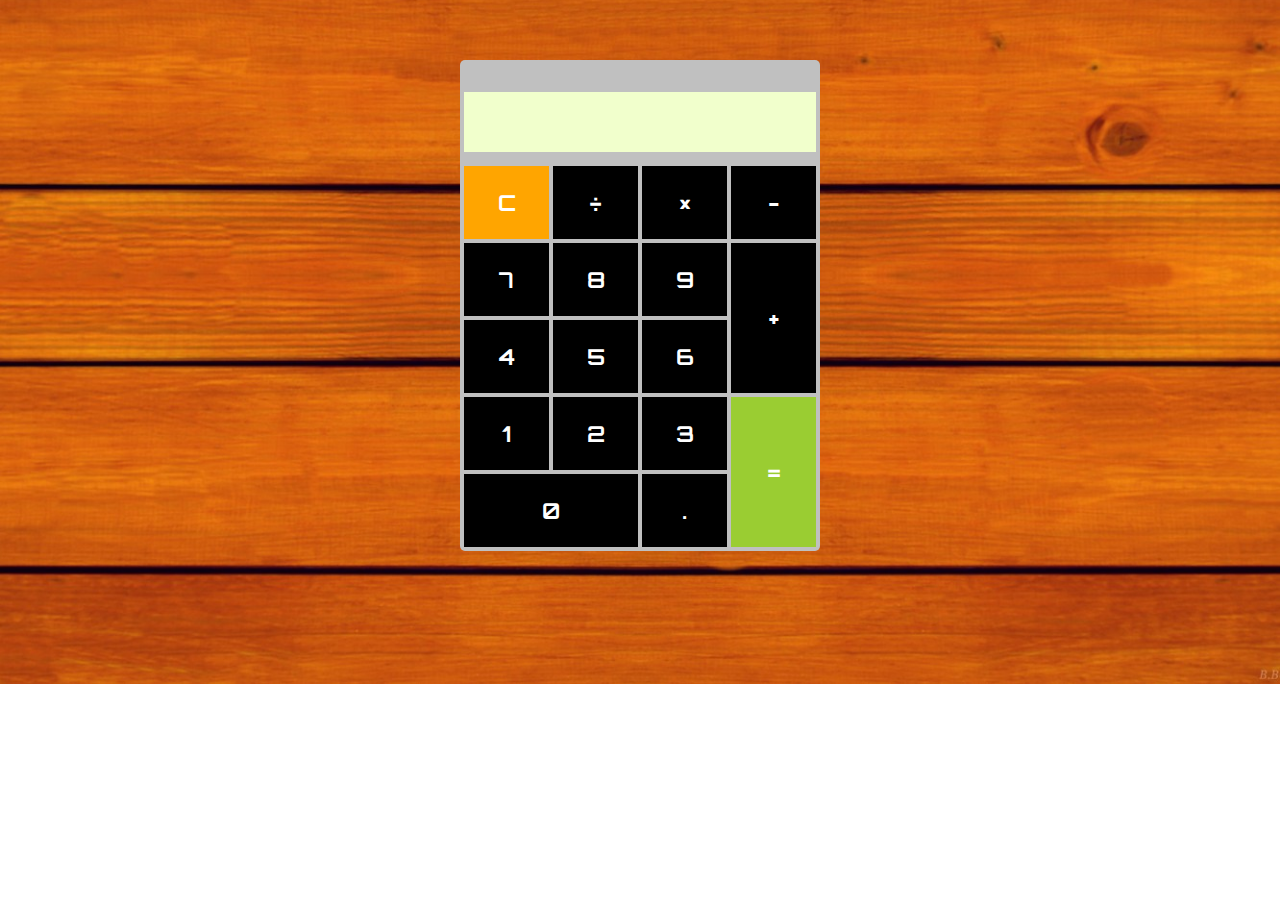
<file: source/project2/index.html>
<!DOCTYPE html>
<html lang="ru">
<head>
		<meta charset="utf-8">
	<meta name="viewport" content="width=device-width, initial-scale=1, shrink-to-fit=no">

    <link rel="stylesheet" href="css/bootstrap.min.css">
    <link rel="stylesheet" href="css/main.css">

    <title>Lesson 2.</title>
</head>
<body>
    <div class="container">
        <div class="display input">
            <form name="form"><input type="text" name = "textview" readonly></form>
        </div>
        <div class="button clean" onclick = "clean()">C</div>
        <div class="button" onclick = "insert('/')">&divide</div>
        <div class="button" onclick = "insert('*')">&times</div>
        <div class="button" onclick = "insert('-')">-</div>
        <div class="button" onclick="insert('7')">7</div>
        <div class="button" onclick="insert('8')">8</div>
        <div class="button" onclick="insert('9')">9</div>
        <div class="button plus" onclick = "insert('+')">+</div>
        <div class="button" onclick="insert('4')">4</div>
        <div class="button" onclick="insert('5')">5</div>
        <div class="button" onclick="insert('6')">6</div>
        <div class="button" onclick="insert('1')">1</div>
        <div class="button" onclick="insert('2')">2</div>
        <div class="button" onclick="insert('3')">3</div>
        <div class="button equal" onclick="equal()">=</div>
        <div class="button zero" onclick="insert('0')">0</div>
        <div class="button" onclick="insert('.')">.</div>
    </div>

    <script src="js/main.js"></script>
    <script src="js/jquery-3.3.1.slim.min.js"></script>
    <script src="js/popper.min.js"></script>
    <script src="js/bootstrap.min.js"></script>
</body>
</html>
</file>
<file: style.css>
body {
  margin: 0;
  min-width: 960px;
  font-family: "Montserrat", "Helvetica", "Arial", sans-serif;
  font-size: 16px;
  line-height: 32px;
  /* background-color: white; */
  background-color: #2c3e50;
  color: white;
  background-repeat: no-repeat;
  background-position: top center;
}

.container {
  max-width: 928px;
  margin: 0 auto;
  padding: 0 16px;
}


/* Шапка */
.page-header {
  position: relative;
  z-index: 5;

  min-height: 20px;
  padding: 20px;

  color: white;

  background-image:
    linear-gradient(45deg, #34495e 25%, transparent 25%),
    linear-gradient(-45deg, #34495e 25%, transparent 25%),
    linear-gradient(135deg, #34495e 25%, transparent 25%),
    linear-gradient(-135deg, #34495e 25%, transparent 25%);
    /* create view waves: 
   background-position: 10px 0, 10px 0, 0 0, 0 0; */ 
  background-size: 20px 20px;
  box-shadow: 0 0 5px 0 #333333;
}


.page-header .container,
.page-footer .container {
  max-width: 1408px;
  text-align: right;
}

.page-header a {
  margin-left: 56px;
  color: #288be6;
  text-decoration: none;
  background-repeat: no-repeat;
  background-position: left;
}

/* What for?
 .header-email {
  padding-left: 30px;
  background-image: url("img/icon-email-header.svg");
}

.header-phone {
  padding-left: 25px;
  background-image: url("img/icon-phone-header.svg");
} */

/* Основное содержание */

main {
  min-height: 200px;
  padding-top: 50px;

  color: black;

  background-color: white;
  background-image: url("[data-uri]");
}

main::after {
  content: "";

  display: table;
  clear: both;
}

.about-me {
  min-height: 100px;
  margin: 0 20px;
  padding: 10px;

  background-color: rgba(241, 196, 15, 0.1);
  border-radius: 5px;
  box-shadow: 0 0 3px #cccccc;
}

.portfolio {
  min-height: 50px;
  margin: 20px 0;
  padding: 20px;

  background-color: #f5f5f5;
  box-shadow: 0 0 5px #cccccc;
}

/* .hero-image {
  margin-bottom: 100px;
  margin-top: 100px;
} */

.hero-image .container {
  max-width: 1408px;
  text-align: center;
}

.heading {
  margin: 0 0 16px;
  font-family: "Old Standard TT", "Times", "Times New Roman", serif;
  font-size: 88px;
  line-height: 96px;
  font-weight: 400;
}

.hero-image p {
  margin: 0;
  font-size: 32px;
  line-height: 48px;
}


.subheading {
  margin: 0 0 10px;
  font-family: "Old Standard TT", "Times", "Times New Roman", serif;
  font-size: 64px;
  line-height: 80px;
  font-weight: 400;
  text-align: center;
}

.user-image {
  margin: 0 0 32px;
  text-align: center;
}

.about-me h3,
.portfolio h3 {
  margin: 0 0 12px;
  font-size: 28px;
  line-height: 40px;
  font-weight: 500;
}

.about-me p {
  margin: 0 0 32px;
}

.skills-list {
  margin: 0;
  padding: 0;
}

.skills-list dt {
  padding-left: 32px;
  background-repeat: no-repeat;
  background-position: left;
}

.skill-html {
  background-image: url("img/icon-html.svg");
}

.skill-css {
  background-image: url("img/icon-css.svg");
}

.skill-js {
  
  background-image: url("img/icon-js.svg") ;
  background-size: 25px;
}

.level {
  margin: 4px 0 16px;
  padding: 0;
  height: 14px;
  font-size: 0;
  background-color: #ffffff;
  border: 1px solid #86c3fa;
  border-radius: 8px;
}

.level div {
  margin: 1px;
  height: 12px;
  background-color: #288be6;
  border-radius: 6px;
}

.portfolio {
  margin: 0 0 120px;
}

.projects {
  margin: 0;
  padding: 0;
  list-style: none;
}

.projects li {
  margin: 0 0 80px;
}

.project-image {
  margin: 0 0 24px;
  text-align: center;
}

.projects p {
  margin: 0 0 24px;
}

.button {
  padding: 6px 20px;
  display: inline-block;
  vertical-align: baseline;
  text-decoration: none;
  text-transform: uppercase;
  border-radius: 4px;
  background-color: #288be6;
  color: #ffffff;
}

/* Подвал */
.page-footer {
  min-height: 50px;
  padding: 20px;

  font-size: 14px;
  color: black;

  background-color: #f1c40f;
  background-image:
    linear-gradient(45deg, transparent 50%, #f1c40f 50%),
    linear-gradient(-45deg, transparent 50%, #f1c40f 50%),
    linear-gradient(135deg, transparent 50%, #2c3e50 50%),
    linear-gradient(-135deg, transparent 50%, #2c3e50 50%);
  background-repeat: repeat-x;
  background-position: 0 0, 0 0, 0 100%, 0 100%;
  background-size: 12px 12px;
}

.page-footer {
  padding: 40px 0;
  background-color: #00417d;
  color: #ffffff;
}

.page-footer a {
  margin-left: 56px;
  color: inherit;
  text-decoration: none;
  background-repeat: no-repeat;
  background-position: left;
}

.footer-email {
  padding-left: 30px;
  background-image: url("img/icon-email.svg");
}

.footer-phone {
  padding-left: 25px;
  background-image: url("img/icon-phone.svg");
}
</file>
<file: source/project1/css/main.css>
@import url('https://fonts.googleapis.com/css?family=Open+Sans:400,700&display=swap');
body{
	font-family: 'Open Sans', sans-serif;
}
*{
	padding: 0px;
	margin: 0px;
}
li{
	list-style: none;
	display: flex;
}
a {
	text-decoration: none;
}



header {
	display: flex;
	height: 80px;
	background-color: #F7654A;

}

.menu{
	width: 90%;
}

.menu a{
	color: #FFF;
	font-size: 24px;
	padding: 27px 6px;
} 

.logo{
	height: 80px;
	display: flex;
	align-items: center;
}
.menu ul{
	list-style: none;
	padding: 0;
	display: flex;
	height: 80px;
	align-items: center;
	justify-content: flex-end;
	color: #fff;
}
.menu li{
	font-family: 'Open Sans';
	margin-left: 40px;
	font-weight: bold;
	font-size: 24px;
	line-height: 33px;
}

.slider{
	width: 100%;
	height: 740px;
	background: url(../img/bg.jpg) no-repeat;
	background-size: cover;
	background-position: center center;
	display: flex;
	align-items: center;
	justify-content: center;
	color: #FFF;
	flex-flow: column;
	text-align: center;
}

.slider-ttl{

	font-weight: 600;
	font-size: 64px;
	line-height: 87px;
	margin-bottom: 17px;

}

.slider-description{
	font-weight: 600;
	font-size: 18px;
	line-height: 25px;
}

.numbers{
	background-color: #f7f7f7;
}
.number-block{
	display: flex;
	flex-flow: column;
	justify-content: center;
	align-items: center;
	margin: 50px 0;
}
.number{
	font-family: 'Open Sans';
	font-weight: 600;
	font-size: 72px;
	line-height: 98px;
	text-transform: uppercase;
	color: #F7654A;
}
.number-ttl{
	font-family: 'Open Sans';
	font-weight: bold;
	font-size: 36px;
	line-height: 49px;
	text-transform: uppercase;
	color: #000000;
}
.number-description{
	font-family: 'Open Sans';
	font-weight: 600;
	font-size: 18px;
	line-height: 25px;
	color: #999999;
}

.project-block-ttl{
	width: 100%;
	font-weight: bold;
	font-size: 36px;
	line-height: 49px;
	text-align: center;
	color: #404149;
	margin: 100px 0 30px 0;
}

.project-block{

	width: 100%;
    display: flex;
    flex-flow: column;
    justify-content: flex-start;
    align-items: flex-start;
    margin: 30px 0;

}
.project-rectangle {
	margin: 45px 0 15px 0;
}

.project-ttl{
	
	display: flex;
	font-weight: bold;
	font-size: 24px;
	line-height: 33px;
	color: #404149;
	align-items: flex-start;
	justify-content:flex-start; 
	margin-bottom: 20px;
}

.project-description{
	font-weight: normal;
	font-size: 16px;
	line-height: 22px;
	color: #999999;
	position: relative;
	width: 350px;


}

.request {
	display: flex;
	height: 181px;
	background-color: #F7654A;
	align-items: center;
	align-content: center;
}

.request-ttl{
	display: flex;
	flex-flow: column;
	justify-content: flex-start;
	font-weight: bold;
	font-size: 48px;
	line-height: 65px;
	letter-spacing: 0.02em;
	color: #FFFFFF;
	margin: 30px 0 20px 0;
}
.request-description{
	display: flex;
	justify-content: flex-start;
	font-weight: bold;
	font-size: 24px;
	line-height: 33px;
	letter-spacing: 0.02em;
	color: #FFFFFF;
	margin: 0px 0 45px 0;
}

.request-btn{
	display: flex;
	align-items: center;
	align-content: center;
	flex-flow: column;
	font-weight: 600;
	font-size: 14px;
	line-height: 19px;
	letter-spacing: 0.05em;
	color: #000000;
	background: #FFFFFF;
	padding: 15px 22px 15px 27px;
	height: 49px;
	margin: 73px 0 59px 0;
}

.services-ttl {
	font-weight: bold;
	font-size: 36px;
	line-height: 49px;
	text-align: center;
	text-transform: uppercase;
	color: #000000;
	margin-top: 150px;
    margin-bottom: 66px;
}

.services-block {
	display: flex;
	flex-flow: column;
	align-items: center;
	justify-content: center;
	margin: 15px;
	padding: 68px 63px;
	background: #F7F7F7;
	width: 350px;
	height: 250px;
	font-weight: 600;
	font-size: 21px;
	line-height: 29px;
	text-align: center;
	letter-spacing: 0.02em;
	color: #000000;
}


.services-description{
	padding-top: 30px;
}

.reviews-block-ttl{
	font-weight: bold;
	font-size: 36px;
	line-height: 49px;
	/* identical to box height */
	text-align: center;
	text-transform: uppercase;
	color: #000000;
	margin-top: 150px;
	margin-bottom: 68px;
}

.block-reviews{
	display: flex;
	align-items: center;
	justify-content: center;
	flex-flow: column;
	width: 350px;
	height: 259px;
	margin-bottom: 150px;

}

.quotes-pic{
	background: #F7F7F7;
	width: 350px;
	height: 259px;
	padding-left: 30px;
	padding-top: 30px;
}


.review-description{
	font-weight: normal;
	font-size: 14px;
	line-height: 21px;
	padding: 30px;
	/* or 150% */

	/* gray */
	color: #999999;
	background: #F7F7F7;
}


.review-author{
	font-weight: 600;
	font-size: 21px;
	line-height: 29px;
	letter-spacing: 0.02em;
	margin-top: 30px;
	color: #000000;
	width: 350px;

}

.review-author .org{
	font-weight: 600;
	font-size: 21px;
	line-height: 29px;
	letter-spacing: 0.02em;
	color: #F7654A;
}

.contacts-block-ttl{
	margin-top: 100px;
	margin-bottom: 64px;
	font-weight: bold;
	font-size: 36px;
	line-height: 49px;
	/* identical to box height */
	text-align: center;
	text-transform: uppercase;
	color: #000000;
}

.contacts-block{
	display: flex;
	align-items: center;
	justify-content: center;
	flex-flow: column;
	margin-bottom: 156px;

}
.contacts-ttl{

	font-weight: bold;
	font-size: 24px;
	line-height: 33px;
	text-align: center;
	margin-top: 36px;
	margin-bottom: 25px;
	
	/* gray */
	color: #999999;
}

.contacts-description{

	font-weight: bold;
	font-size: 24px;
	line-height: 33px;
	text-align: center;

	color: #000000;
}

.contacts-description .mail{

	color: #F7654A;
}

.footer {
	display: flex;
	align-items: center;
	background: #404149;
	color: #FFFFFF;
	height: 82px;
}

.company-ttl {
	display: flex;
	justify-content: flex-start;
	font-weight: normal;
	font-size: 16px;
	line-height: 22px;
	/* identical to box height */
}

.dev-ttl {
	display: flex;
	justify-content: flex-end;
	font-family: Open Sans;
	font-style: normal;
	font-weight: normal;
	font-size: 16px;
	line-height: 22px;
	/* identical to box height */
	text-align: right;

/* White */
color: #FFFFFF;
}


@media screen and (max-width: 1010px) {
	
	.logo{
		align-items: center;
		height: 170px;
	}

	.menu{
		width: 100%;
		display: flex;
		justify-content: space-around;
	}

	.menu ul {
		display: flex;
		flex-flow: column;
		align-items: center;
		justify-content: flex-end;
		margin-right: 25px;
		margin-top: 15px;
		padding: 10px 6px;
		height: 150px;
		

	}
	.menu li{
		width: 100%;
		display: block;
		margin: 0px 0px 0px 20px;
	}
	.menu a{
		display: block;
		padding: 1px;
	}


	header{
		display: flex;
		width: 100%;
		align-items: center;
		height: 150px;
		justify-content: space-around;
		margin: 0 auto;
		padding: 27px 6px;


	}
	.slider-ttl{
		font-weight: 300;
		font-size: 32px;
		line-height: 43px;
		margin-bottom: 9px;
	}

	.request {
		display: flex;
		flex-flow: column;
		align-items: center;
		justify-content: center;

		height: 250px;
		background-color: #F7654A;

	}

	.request-ttl{
		display: flex;
		flex-flow: column;
		justify-content: flex-start;
		font-weight: bold;
		font-size: 24px;
		line-height: 32px;
		letter-spacing: 0.02em;
		color: #FFFFFF;
		margin: 30px 0 20px 0;
	}
	.request-description{
		display: flex;
		justify-content: flex-start;
		font-weight: bold;
		font-size: 12px;
		line-height: 16px;
		letter-spacing: 0.02em;
		color: #FFFFFF;
		margin: 0px 0 45px 0;
	}
	.request-btn{

		margin: 0px 0px 0px 0px;
	}
	

}
</file>
<file: source/project2/css/main.css>
@import url('https://fonts.googleapis.com/css?family=Orbitron&display=swap');
@font-face{
	font-family:'digital-clock-font';
	src: url('DS-DIGIT.TTF');
   }
*{
	padding: 0;
	margin: 0;
}

body{
	font-family: 'Orbitron', sans-serif;
	font-size: 65px;
	font-weight: 600;
	background: url(../img/table.jpg) no-repeat;
	background-size: cover;
	background-position: center center;
	user-select: none;
	width: auto;
	margin-top: 60px;


}
 


.container{
	display: grid;
	grid-template-columns: 1fr 1fr 1fr 1fr;
	grid-gap: 4px;
	background-color: silver;
	padding: 4px;
	border-radius: 5px;
	max-width: 360px;
	align-content: center;

}

.button {
	background-color: #000;
	color: #FFF;
	padding: 20px;
	display: flex;
	justify-content: center;
	align-items: center;
	font-size: 22px;
	cursor: pointer;
	font-weight: bold;
}
form{
	max-width: 100%;
}

input {
	width: 100%;
	height: 60px;
	border: none;
	font-size: 30px;
	outline: none;
	text-align: right;
	color: #000;
	background-color: #F1FFCC;
	font-family: digital-clock-font;
	font-size: 50px;
}

.input {
	grid-column: 1/-1;
	padding: 0;
}
.clean {
	background-color: orange;
}

.equal{
	grid-column: 4;
	grid-row: 7/5;
	background-color: yellowgreen;
}

.plus{
	grid-column: 4;
	grid-row: 3/5;
}

.zero{
	grid-column: 1/3;

}
</file>
